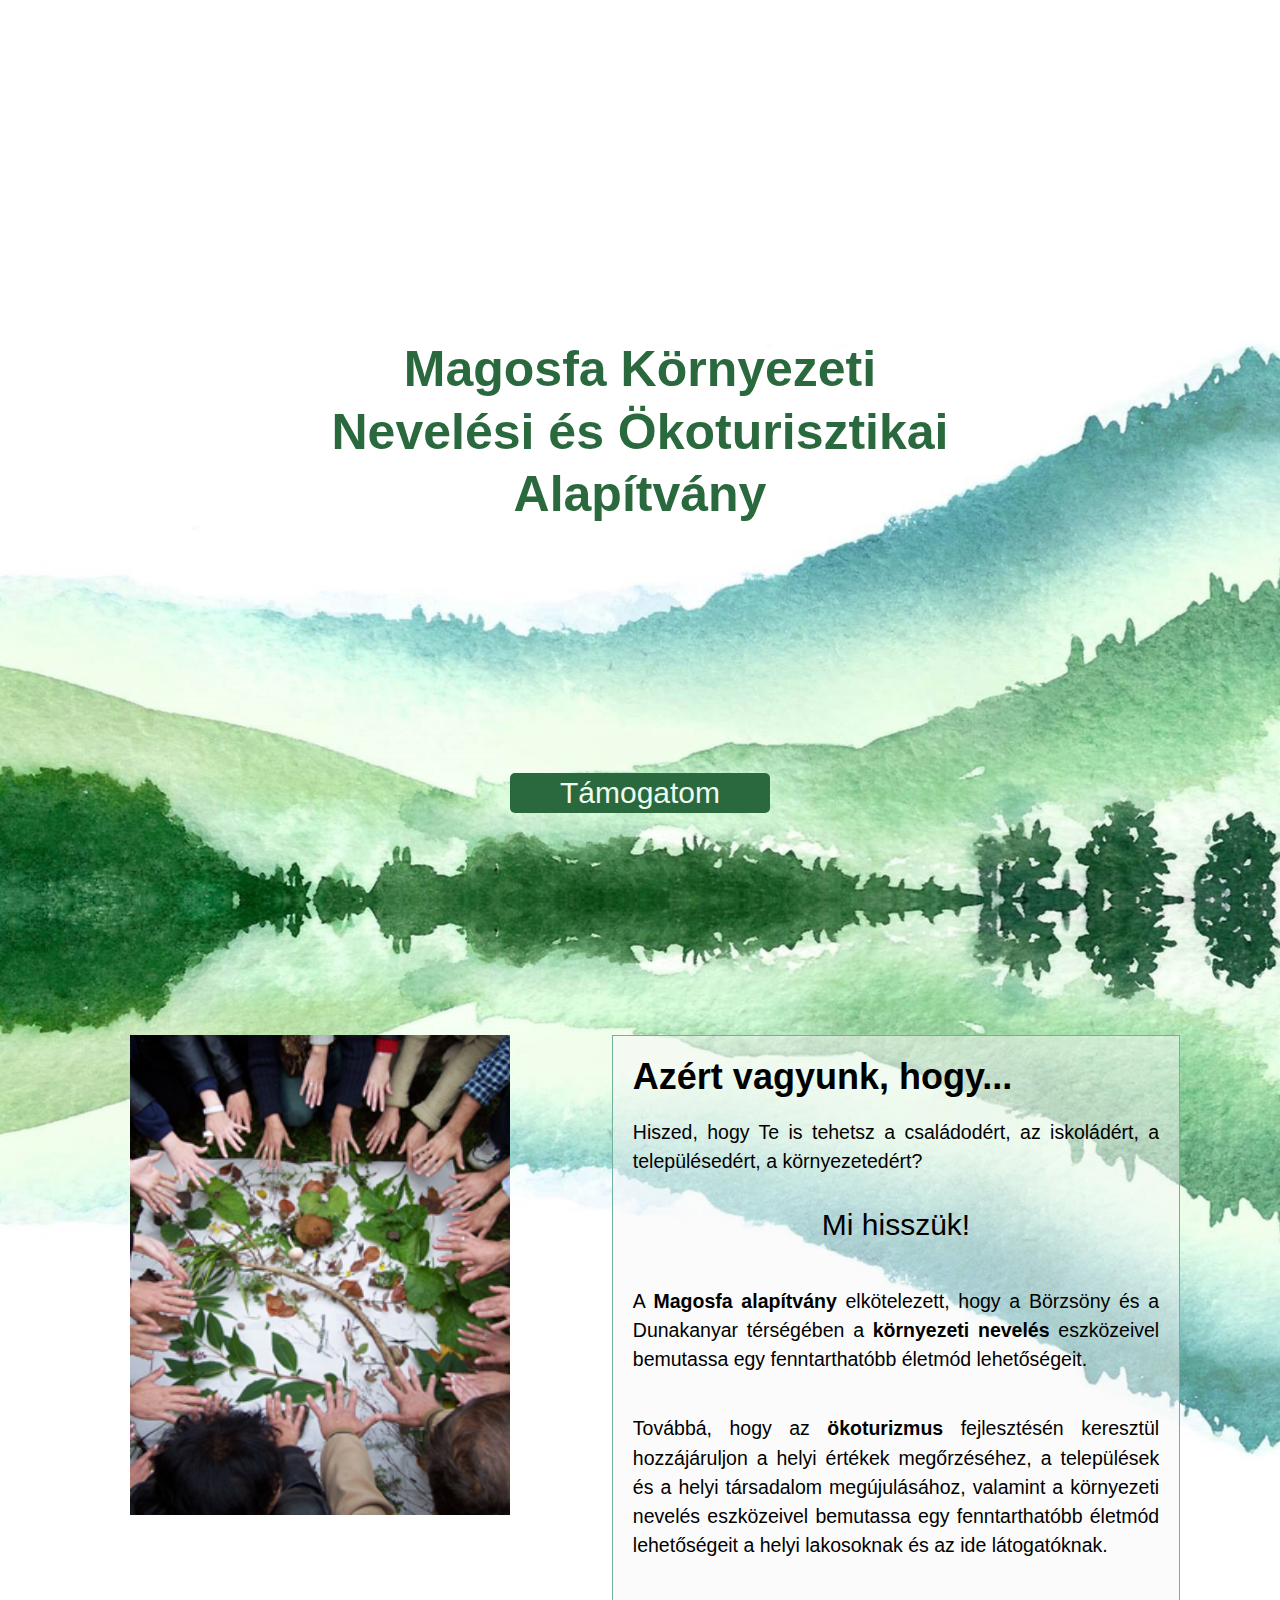
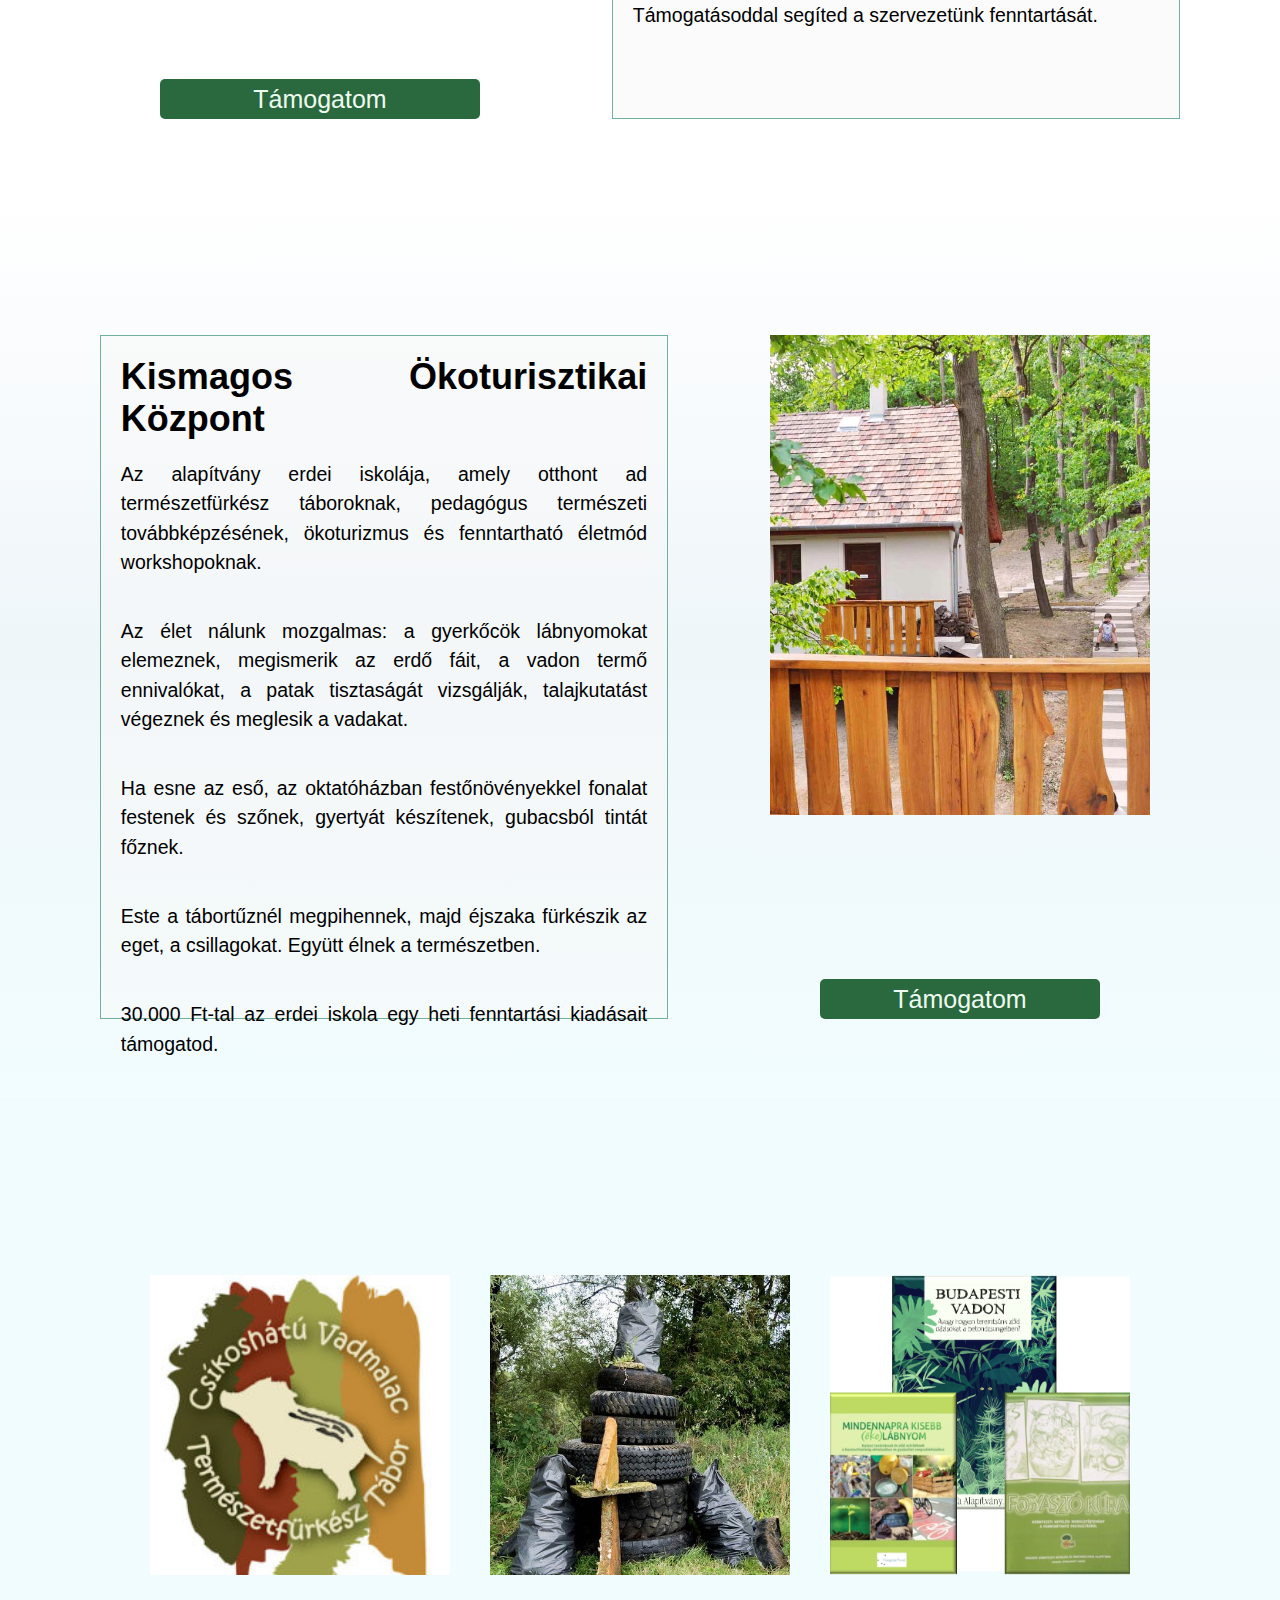
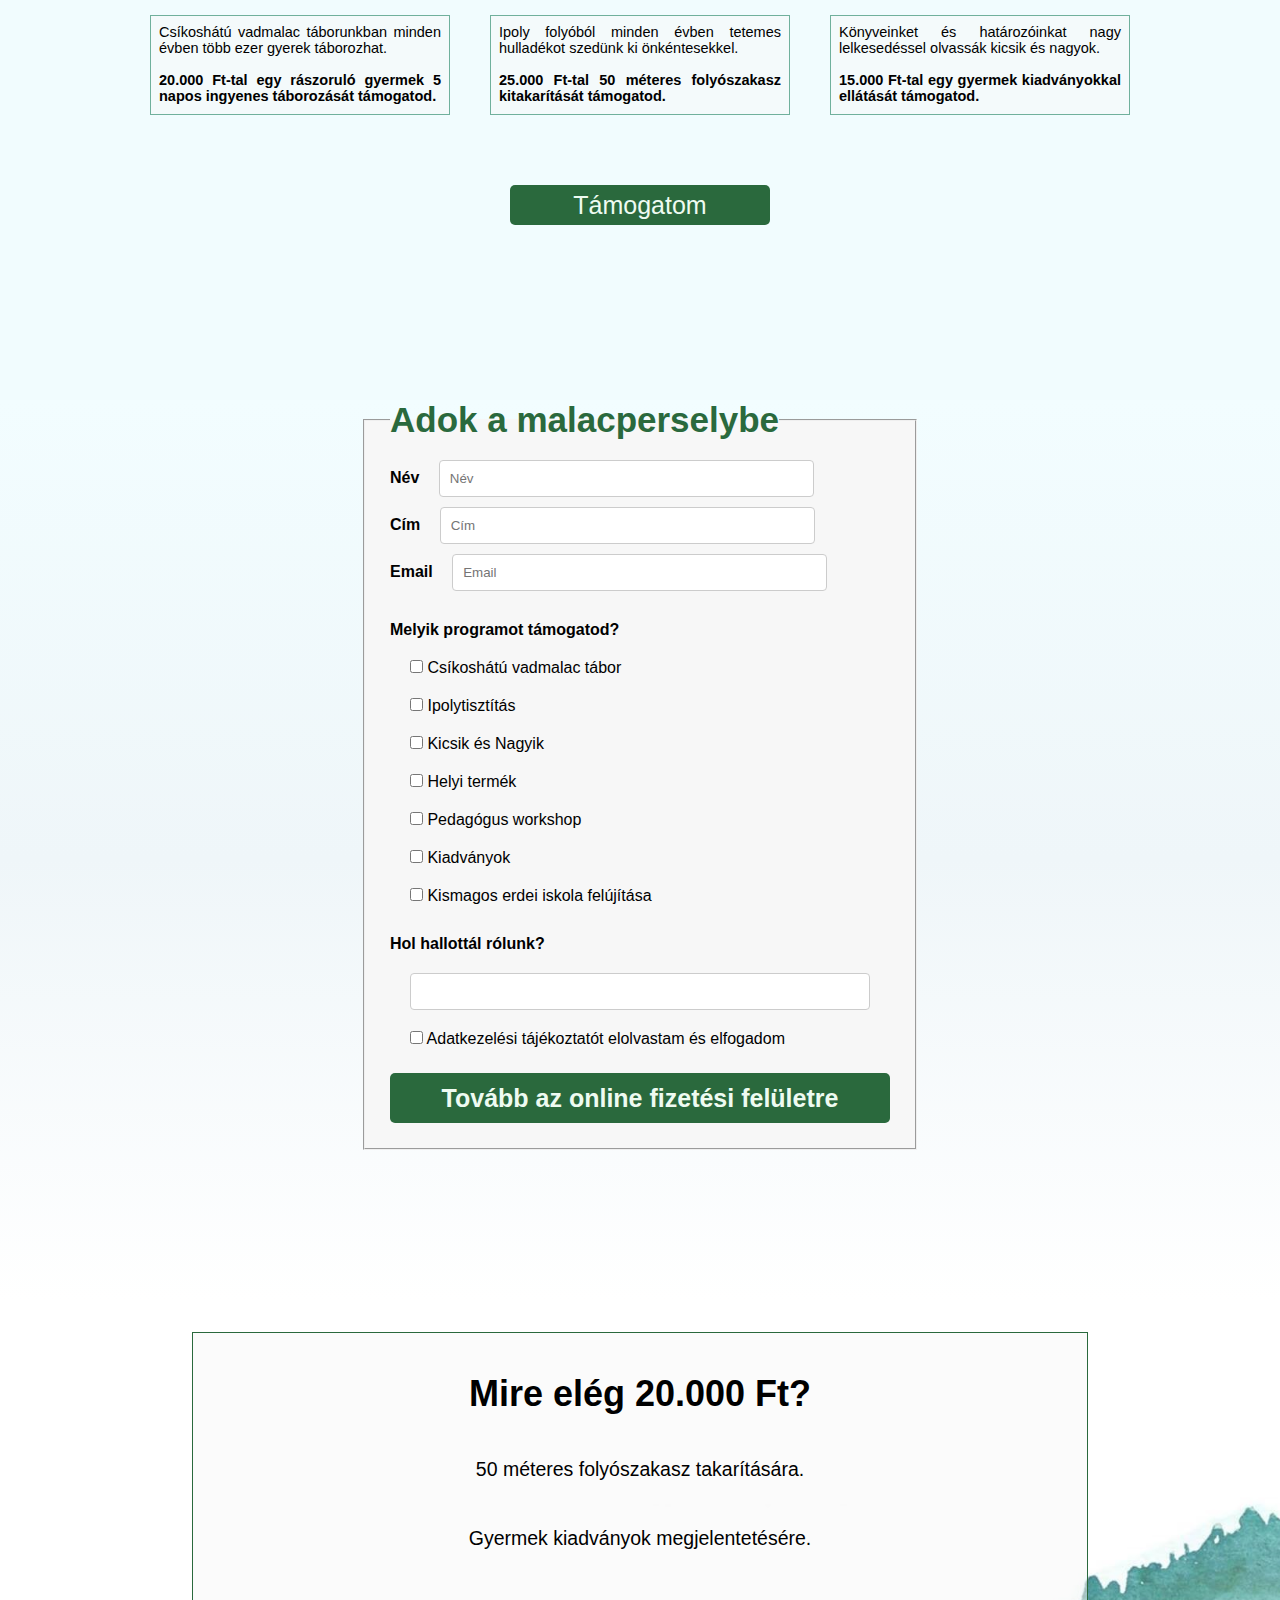
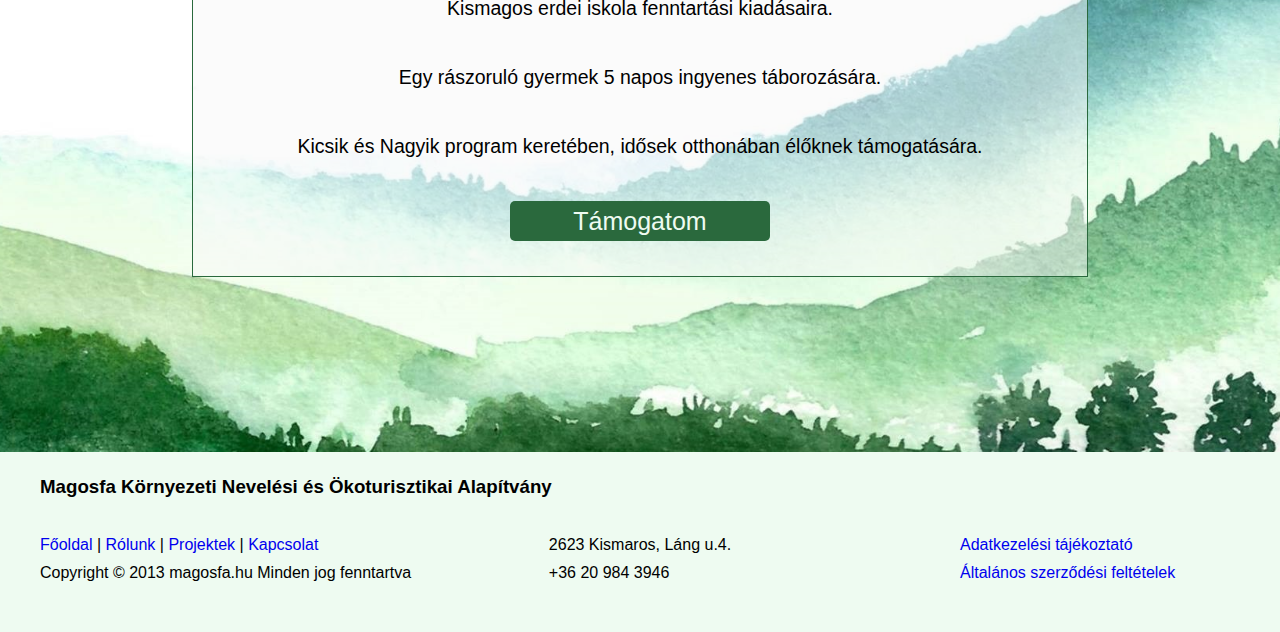
<file: html/index.html>
<!DOCTYPE html>
<html lang="en">

<head>
  <meta charset="UTF-8">
  <meta name="viewport" content="width=device-width, initial-scale=1.0">
  <link rel="icon" href="http://www.magosfa.hu/wp-content/themes/magosfa/images/logo.png">
  <link rel="stylesheet" href="../css/style.css">
  <title>Landing page</title>
</head>

<body>
  <main>
    <div class="main-first">
      <div class="hero-image">
        <div class="hero-text">
          <h1>Magosfa Környezeti Nevelési és Ökoturisztikai Alapítvány</h1>
        </div>
        <button class="button-nav">
          <a href="#form">Támogatom</a>
        </button>
      </div>
    </div>

    <div class="main-second">
      <div class="pic">
        <img src="../image/Angela/kincseink.jpg" alt="Kincseink"></a>
      </div>
      <div class="button">
        <button class="button-nav">
          <a href="#form">Támogatom</a>
        </button>
      </div>
      <div class="text">
        <div class="vision-text">
          <h1>Azért vagyunk, hogy...</h1>
          <p>Hiszed, hogy Te is tehetsz a családodért, az iskoládért, a településedért, a környezetedért?</p>
          <p class="middle-p">Mi hisszük!</p>
          <p>A <strong>Magosfa alapítvány</strong> elkötelezett, hogy a Börzsöny és a Dunakanyar térségében a
            <strong>környezeti nevelés</strong> eszközeivel bemutassa egy fenntarthatóbb életmód lehetőségeit.</p>
          <p>Továbbá, hogy az <strong>ökoturizmus</strong> fejlesztésén keresztül hozzájáruljon a helyi értékek
            megőrzéséhez, a
            települések és a helyi társadalom megújulásához, valamint a környezeti nevelés eszközeivel bemutassa egy
            fenntarthatóbb életmód lehetőségeit a helyi lakosoknak és az ide látogatóknak.</p>
          <p>Támogatásoddal segíted a szervezetünk fenntartását.</p>
        </div>
      </div>
    </div>

    <div class="main-third">
      <div class="text">
        <div class="program">
          <h1>Kismagos Ökoturisztikai Központ</h1>
          <p>Az alapítvány erdei iskolája, amely otthont ad természetfürkész táboroknak, pedagógus természeti
            továbbképzésének, ökoturizmus és fenntartható
            életmód workshopoknak.</p>
          <p>Az élet nálunk mozgalmas: a gyerkőcök lábnyomokat elemeznek, megismerik az erdő fáit, a vadon termő
            ennivalókat, a patak tisztaságát vizsgálják, talajkutatást végeznek és meglesik a vadakat.</p>
          <p>Ha esne az eső, az oktatóházban festőnövényekkel fonalat festenek és szőnek, gyertyát készítenek, gubacsból
            tintát főznek.</p>
          <p>Este a tábortűznél megpihennek, majd éjszaka fürkészik az eget, a csillagokat. Együtt élnek a
            természetben.</p>
          <p>30.000 Ft-tal az erdei iskola egy heti fenntartási kiadásait támogatod.</p>
          </P>
        </div>
      </div>
      <div class="pic">
        <img src="../image/Angela/Kismagos_.jpg" alt="Erdei iskola">
      </div>
      <div class="button">
        <button class="button-nav">
          <a href="#form">Támogatom</a>
        </button>
      </div>
    </div>

    <div class="main-fourth">
      <div class="main-holder">
        <div class="left">
          <div class="pic">
            <img src="../image/Angela/CSVTTlogo-230x300.jpg" alt="Gyerektábor">
          </div>
          <div class="text">
            <p>Csíkoshátú vadmalac táborunkban minden évben több ezer gyerek táborozhat.<br><br>
              <strong>20.000 Ft-tal egy rászoruló gyermek 5 napos ingyenes táborozását támogatod.</strong>
            </p>
          </div>
        </div>

        <div class="middle">
          <div class="pic">
            <img src="../image/Angela/Ipolytisztitas.jpg" alt="Ipolytisztítas">
          </div>
          <div class="text">
            <p>Ipoly folyóból minden évben tetemes hulladékot szedünk ki önkéntesekkel.<br><br>
              <strong>25.000 Ft-tal 50 méteres folyószakasz kitakarítását támogatod.</strong></strong></p>
          </div>
        </div>

        <div class="right">
          <div class="pic">
            <img src="../image/Angela/Kiadvanyok.png" alt="Kiadványok">
          </div>
          <div class="text">
            <p>Könyveinket és határozóinkat nagy lelkesedéssel olvassák kicsik és nagyok.<br><br>
              <strong>15.000 Ft-tal egy gyermek kiadványokkal ellátását támogatod.</strong></p>
          </div>
        </div>
      </div>
      <div class="button">
        <button class="button-nav">
          <a href="#form">Támogatom</a>
        </button>
      </div>
    </div>

    <div class="main-fifth">
      <div class="form-position" id="form">
        <form class="form-cont">
          <fieldset>
            <legend>Adok a malacperselybe</legend>
            <label for="name">Név</label>
            <input type="text" name="name" placeholder="Név" required><br>
            <label for="name">Cím</label>
            <input type="text" name="address" placeholder="Cím" required><br>
            <label for="name">Email</label>
            <input type="email" name="email" placeholder="Email" required><br>
            <p class="fill">
              <label for="text">Melyik programot támogatod?</label>
            </p>
            <p><input type="checkbox" name="program1" value="program1"> Csíkoshátú vadmalac tábor</p>
            <p><input type="checkbox" name="program2" value="program2"> Ipolytisztítás</p>
            <p><input type="checkbox" name="program3" value="program3"> Kicsik és Nagyik</p>
            <p><input type="checkbox" name="program4" value="program3"> Helyi termék</p>
            <p><input type="checkbox" name="program5" value="program5"> Pedagógus workshop</p>
            <p><input type="checkbox" name="program6" value="program6"> Kiadványok</p>
            <p><input type="checkbox" name="program7" value="program7"> Kismagos erdei iskola felújítása</p>
            <!--    <img src="../image/Angela/vadmalacpersely_grafika_crop_kicsi.jpg" alt="Malacpersely"> -->
            <p class="fill">
              <label for="text">Hol hallottál rólunk?</label>
            </p>
            <p><input class="heard" type="text" name="info"></p>
            <p class="no-gap">
              <input type="checkbox" name="program5" value="program5" required> Adatkezelési tájékoztatót elolvastam és
              elfogadom</br>
            </p>
            <button class="payment-btn" type="submit" form="form" value="submit">Tovább az online fizetési
              felületre</button>
          </fieldset>
        </form>
      </div>
    </div>

    <div class="main-sixth">
      <div class="main-container">
        <div class="box">
          <h1>Mire elég 20.000 Ft?</h1>
          <p class="last-but-important">50 méteres folyószakasz takarítására.</p>
          <p class="last-but-important">Gyermek kiadványok megjelentetésére.</p>
          <p class="last-but-important">Kismagos erdei iskola fenntartási kiadásaira.</p>
          <p class="last-but-important">Egy rászoruló gyermek 5 napos ingyenes táborozására.</p>
          <p class="very-last">Kicsik és Nagyik program keretében, idősek otthonában élőknek támogatására.</p>
          <div class="one-more">
            <button class="button-nav">
              <a class="button" href="#form">Támogatom</a>
            </button>
          </div>
        </div>

        <footer class="footer">
          <h3 class="footer-name">Magosfa Környezeti Nevelési és Ökoturisztikai Alapítvány</h3>
          <div class="footer-left">

            <p class="footer-links">
              <a href="#">Főoldal</a>
              |
              <a href="#">Rólunk</a>
              |
              <a href="#">Projektek</a>
              |
              <a href="#">Kapcsolat</a>
            </p>
            <p class="footer-copyright">Copyright © 2013 magosfa.hu Minden jog fenntartva</p>
          </div>

          <div class="footer-center">
            <div>
              <p>2623 Kismaros, Láng u.4.</p>
              <p>+36 20 984 3946</p>
            </div>

          </div>
          <div class="footer-right">
            <p><a href="#">Adatkezelési tájékoztató</a></p>
            <p><a href="#">Általános szerződési feltételek</a></p>
            <div class="footer-icons">
            </div>
          </div>
        </footer>
      </div>
    </div>
  </main>
</body>

</html>
</file>
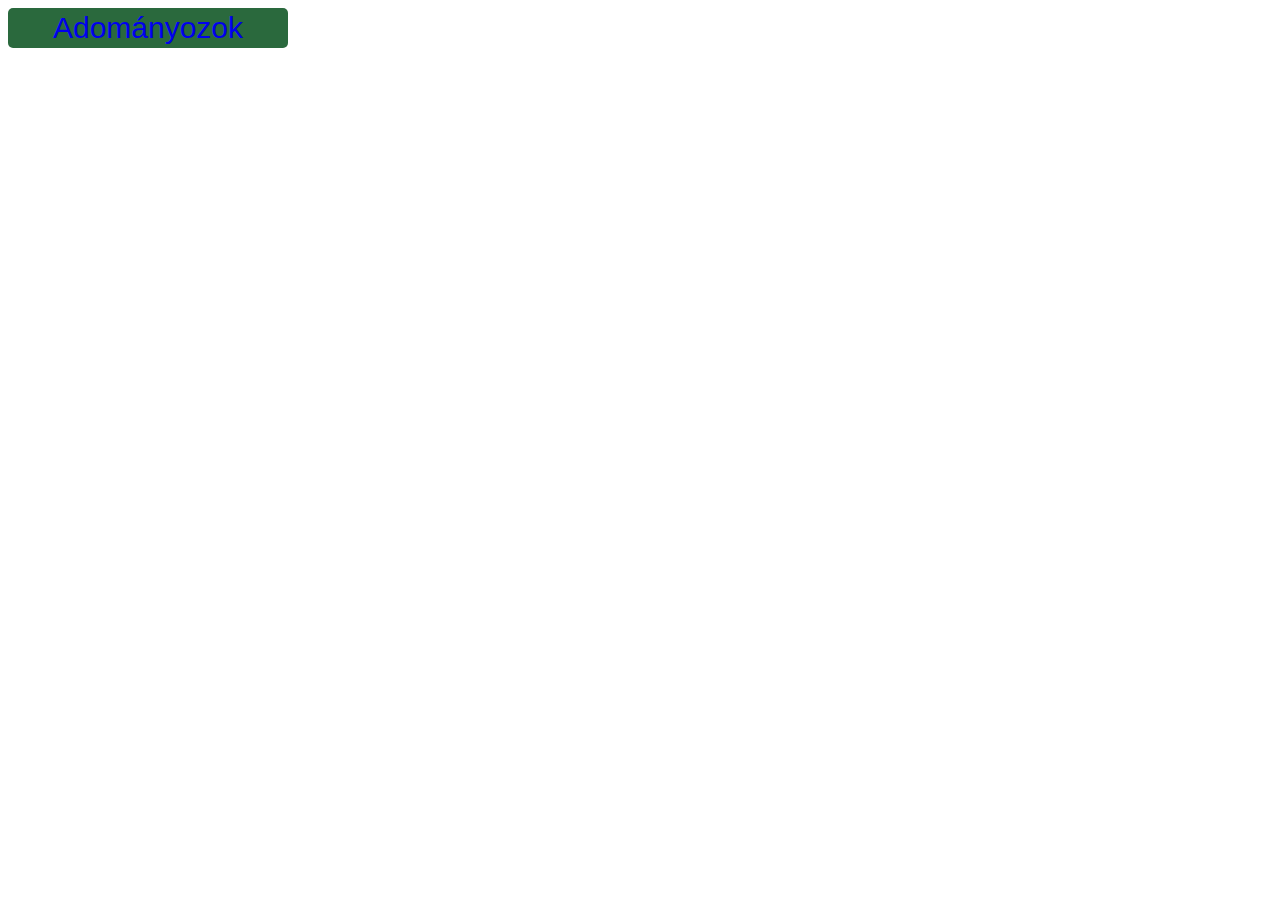
<file: html/button.html>
<!DOCTYPE html>
<html lang="en">
<head>
          <meta charset="UTF-8">
          <meta name="viewport" content="width=t, initial-scale=1.0">
          <link href="/css/btn.css" rel="stylesheet">
          <title>Button</title>


          <!-- Ez egy button: class="button-nav"
                    Célja: a landing page-en a form-hoz vigyen (#valami). Alap css van a btn.css-ben, ami majd testreszabható.
          -->
  

</head>
<body>
        
        <button class="button-nav">
          <a class="button" href="#">Adományozok</a>
          </button>
</body>
</html>
</file>
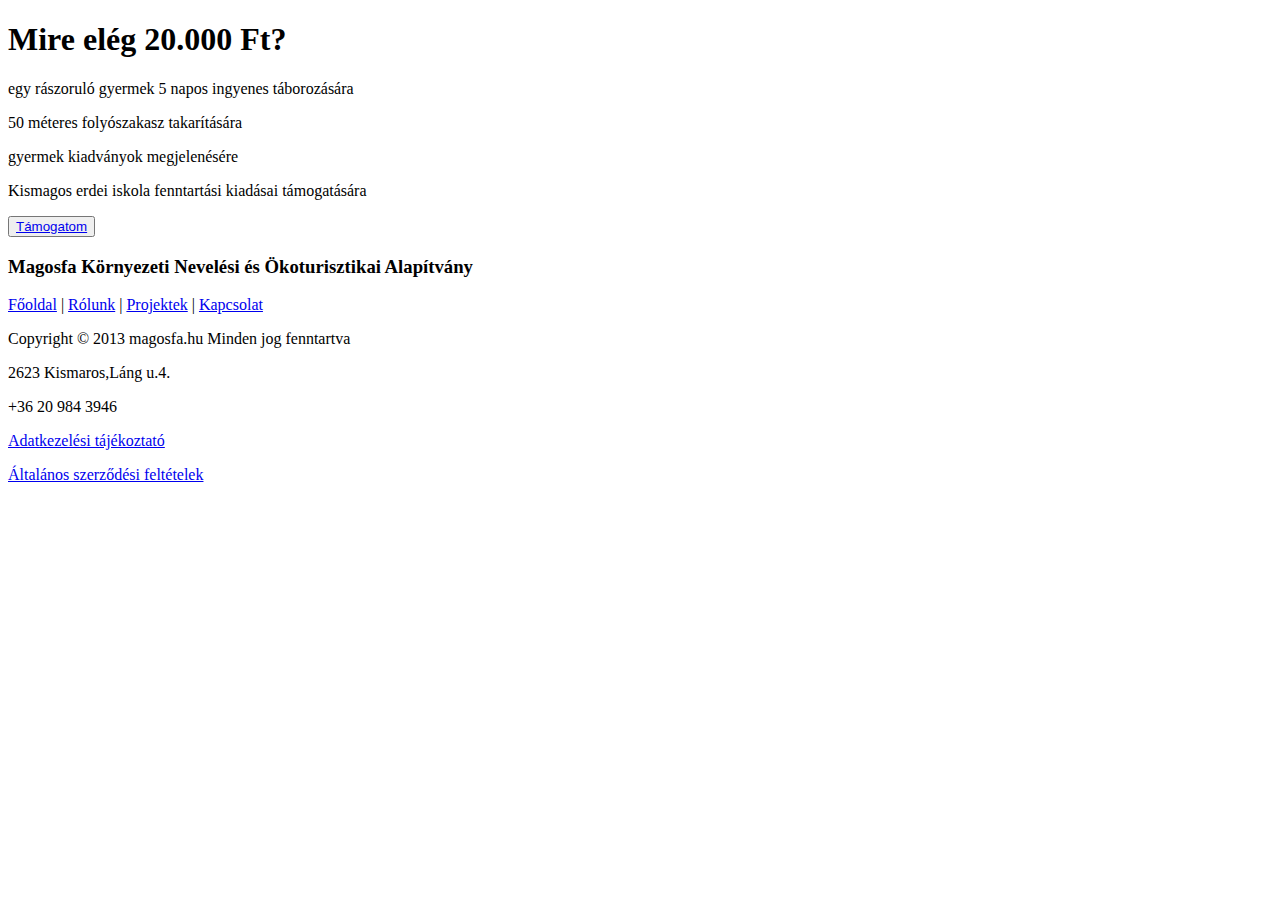
<file: html/footer.html>
<!DOCTYPE html>
<html>

<head>
	<meta name="viewport" content="width=device-width, initial-scale=1">
	<link rel="stylesheet" href="../css/footer.css">
</head>

<body>
	<div class="main-container">
		<div class="box">
			<h1>Mire elég 20.000 Ft?</h1>
			<p>egy rászoruló gyermek 5 napos ingyenes táborozására</p>
			<p>50 méteres folyószakasz takarítására</p>
			<p>gyermek kiadványok megjelenésére</p>
			<p>Kismagos erdei iskola fenntartási kiadásai támogatására</p>
			<div class="one-more">
				<button class="button-nav">
					<a class="button" href="#">Támogatom</a>
				</button>
			</div>
		</div>

		<footer class="footer">
			<h3 class="footer-name">Magosfa Környezeti Nevelési és Ökoturisztikai Alapítvány</h3>
			<div class="footer-left">

				<p class="footer-links">
					<a href="#">Főoldal</a>
					|
					<a href="#">Rólunk</a>
					|
					<a href="#">Projektek</a>
					|
					<a href="#">Kapcsolat</a>
				</p>
				<p class="footer-copyright">Copyright © 2013 magosfa.hu Minden jog fenntartva</p>
			</div>

			<div class="footer-center">
				<div>
					<p>2623 Kismaros,Láng u.4.</p>
					<p>+36 20 984 3946</p>
				</div>

			</div>
			<div class="footer-right">
				<p><a href="#">Adatkezelési tájékoztató</a></p>
				<p><a href="#">Általános szerződési feltételek</a></p>
				<div class="footer-icons">
					<a href="#"><i class="facebook"></i></a>
					<a href="#"><i class="instagram"></i></a>
					<a href="#"><i class="linkedin"></i></a>
					<a href="#"><i class="youtube"></i></a>
				</div>
			</div>
		</footer>
	</div>
</body>
</file>
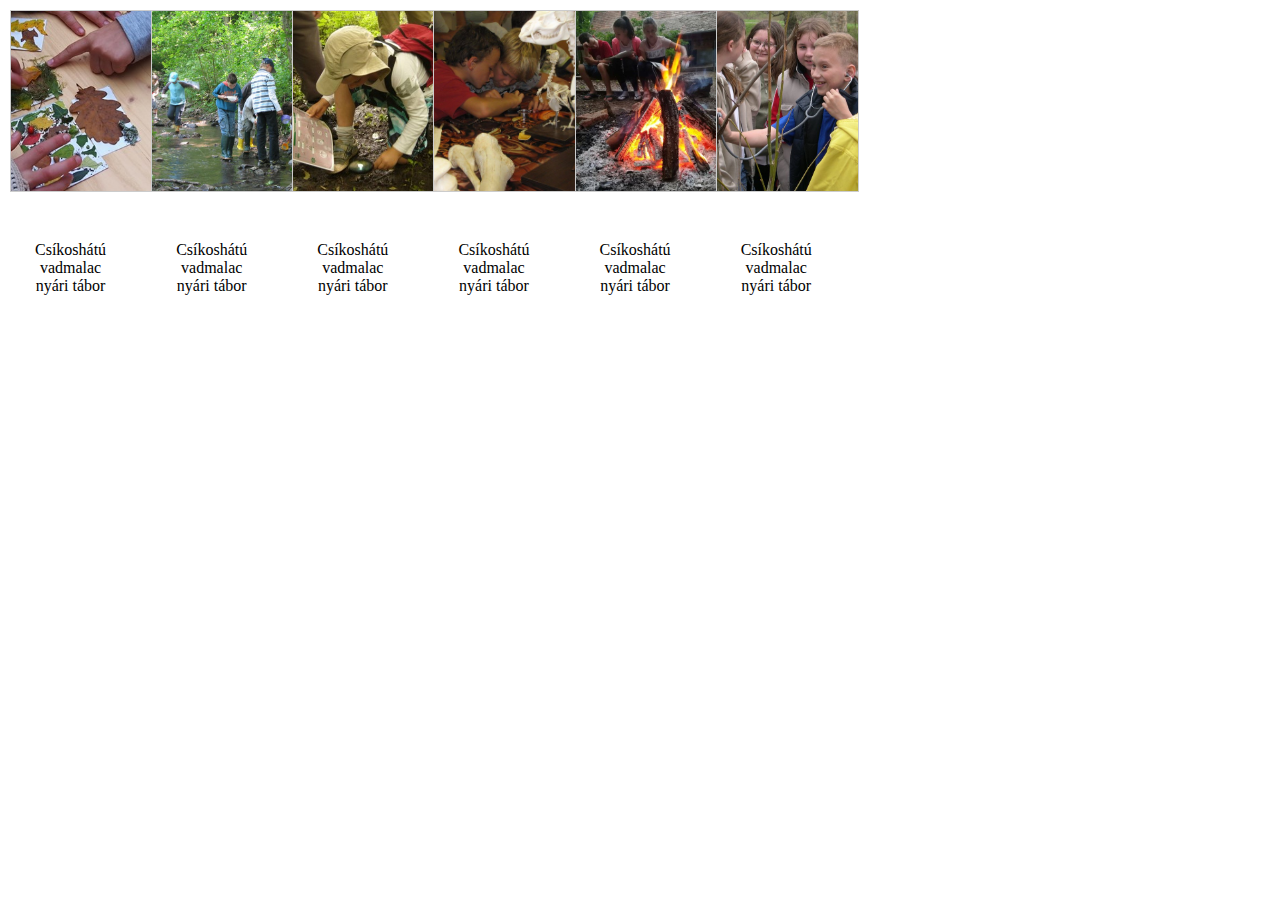
<file: html/gallery.html>
<!DOCTYPE html>
<html lang="en">
<head>
  <meta charset="UTF-8">
  <meta name="viewport" content="width=device-width, initial-scale=1.0">
  <link rel="stylesheet" href="../css/gallery.css"></a>
  <title>Gallery</title>
  </head>

  <div class="gallery-container">
    <div class="image">
      <a target="_blank" href="../image/Gallery/gyerekatabor_2.jpg">
      <img src="../image/Gallery/gyerekatabor_2.jpg" alt="Gyerektábor"></a>
      <div class="desc">Csíkoshátú vadmalac nyári tábor</div>
    </div>
    
    <div class="image">
      <a target="_blank" href="../image/Gallery/gyerekatabor_3.jpg">
      <img src="../image/Gallery/gyerekatabor_3.jpg" alt="Gyerektábor"></a>
      <div class="desc">Csíkoshátú vadmalac nyári tábor</div>
    </div>
    
    <div class="image">
      <a target="_blank" href="../image/Gallery/gyerekatabor_4.jpg">
      <img src="../image/Gallery/gyerekatabor_4.jpg" alt="Gyerektábor"></a>
      <div class="desc">Csíkoshátú vadmalac nyári tábor</div>
    </div> 
    
    <div class="image">
      <a target="_blank" href="../image/Gallery/gyerekatabor_5.jpg">
      <img src="../image/Gallery/gyerekatabor_5.jpg" alt="Gyerektábor"></a>
      <div class="desc">Csíkoshátú vadmalac nyári tábor</div>
    </div>

    <div class="image">
      <a target="_blank" href="../image/Gallery/gyerekatabor_6.jpg">
      <img src="../image/Gallery/gyerekatabor_6.jpg" alt="Gyerektábor"></a>
      <div class="desc">Csíkoshátú vadmalac nyári tábor</div>
    </div>
      
    <div class="image">
      <a target="_blank" href="../image/Gallery/gyerekatabor_fadoktor.jpg">
      <img src="../image/Gallery/gyerekatabor_fadoktor.jpg" alt="Gyerektábor fadoktor"></a>
      <div class="desc">Csíkoshátú vadmalac nyári tábor</div>
    </div>  
  </div>
</html>
</file>
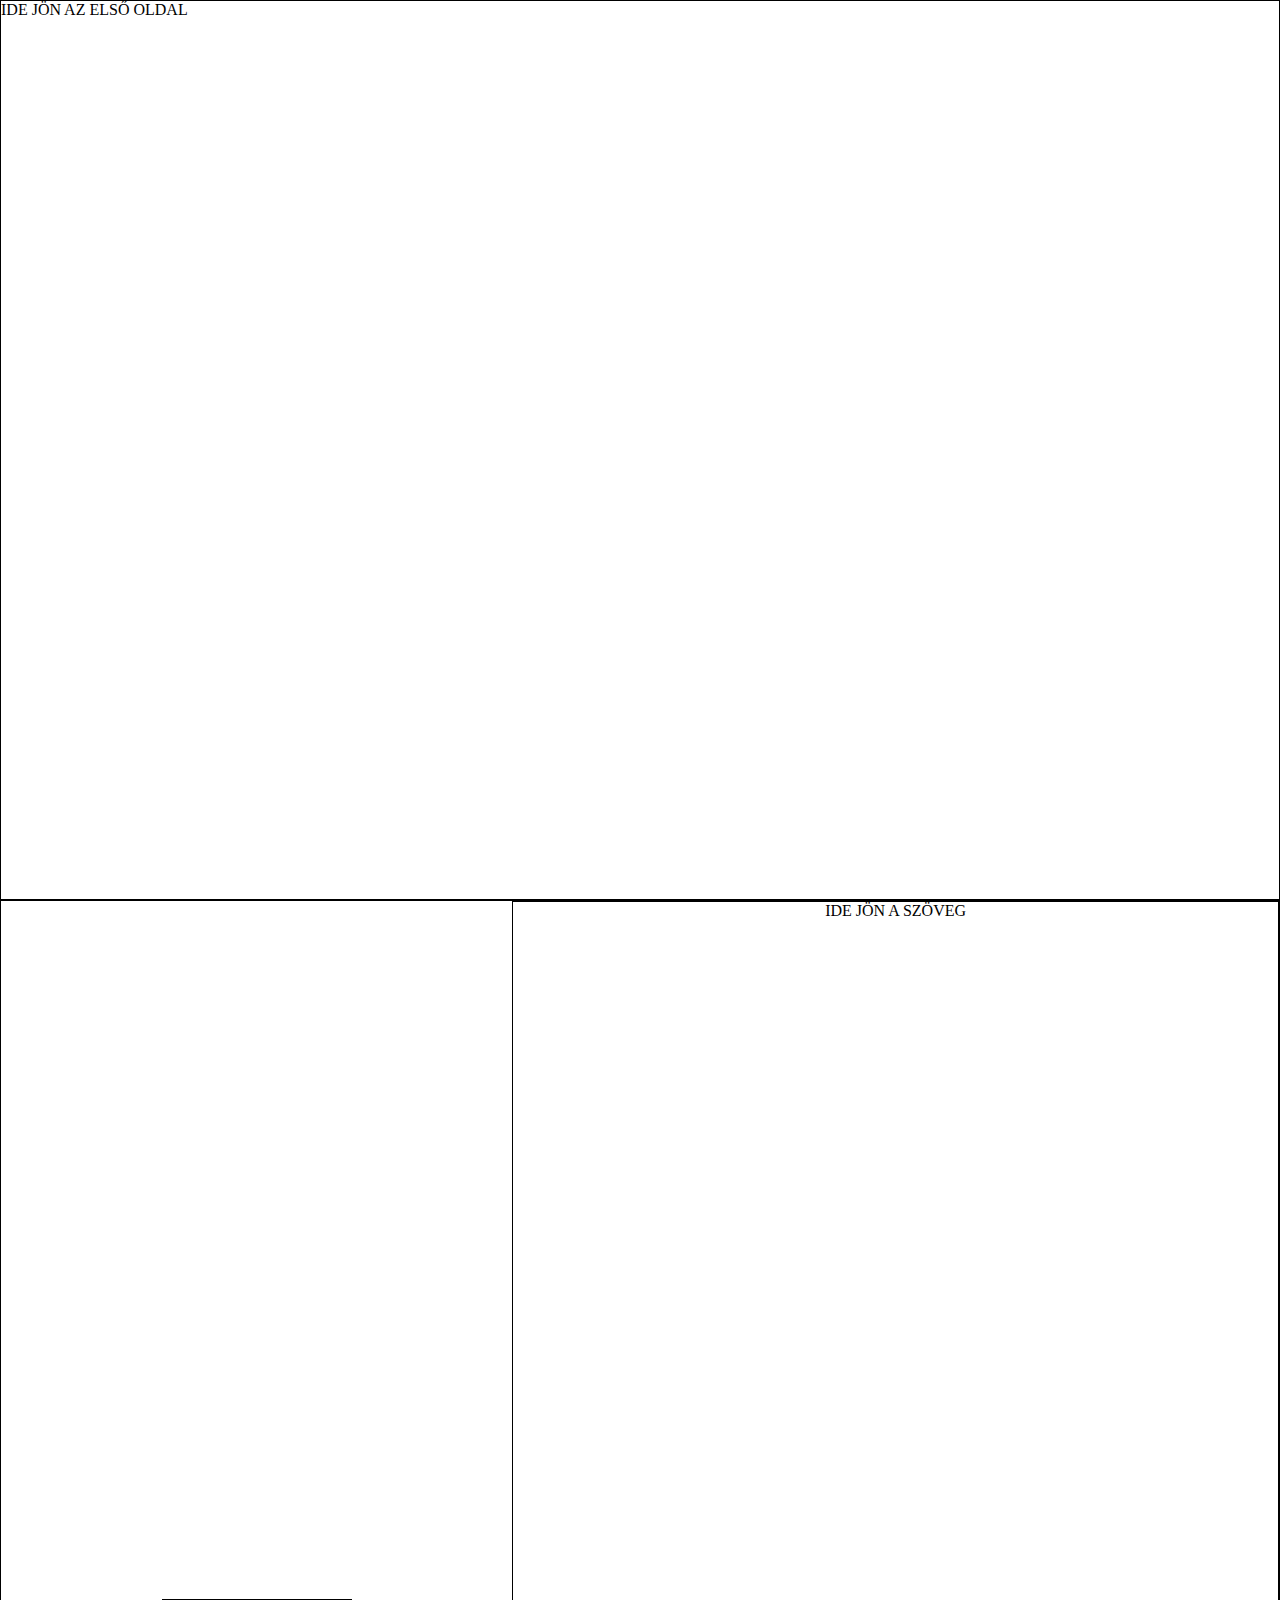
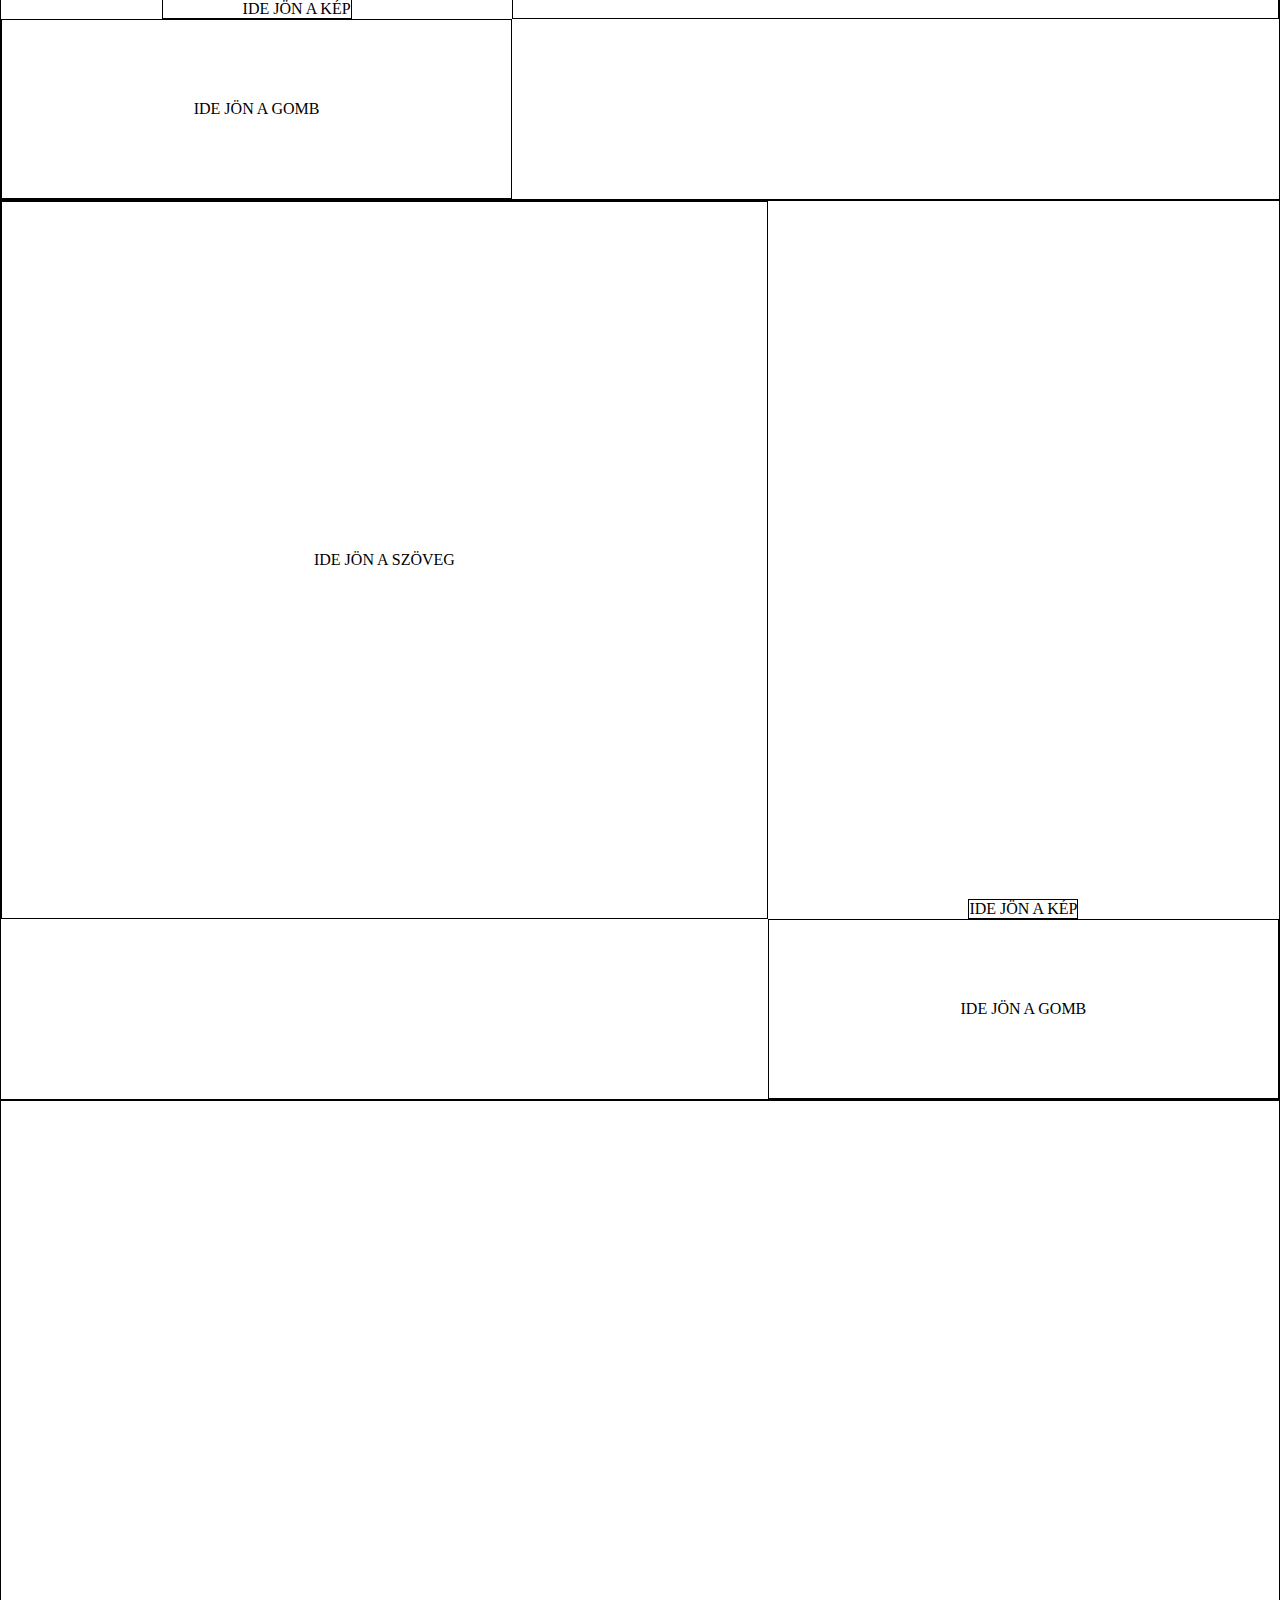
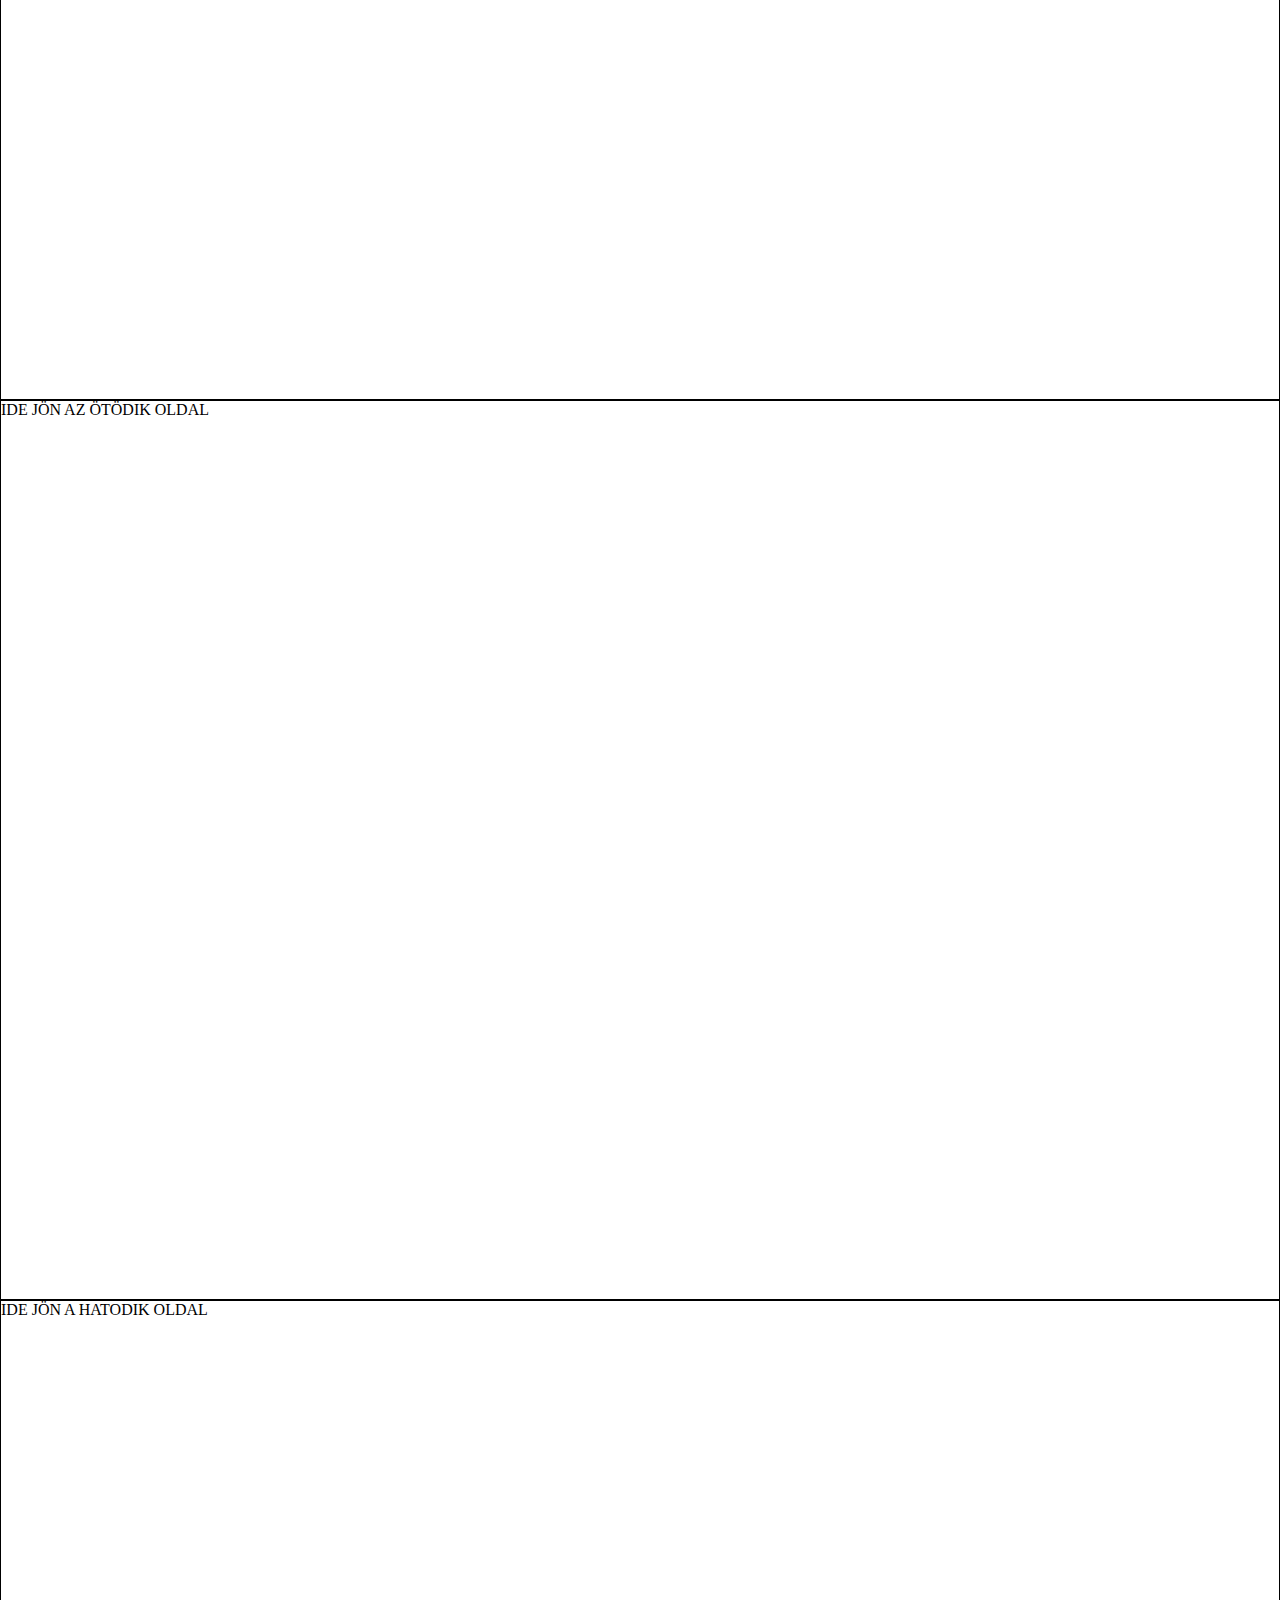
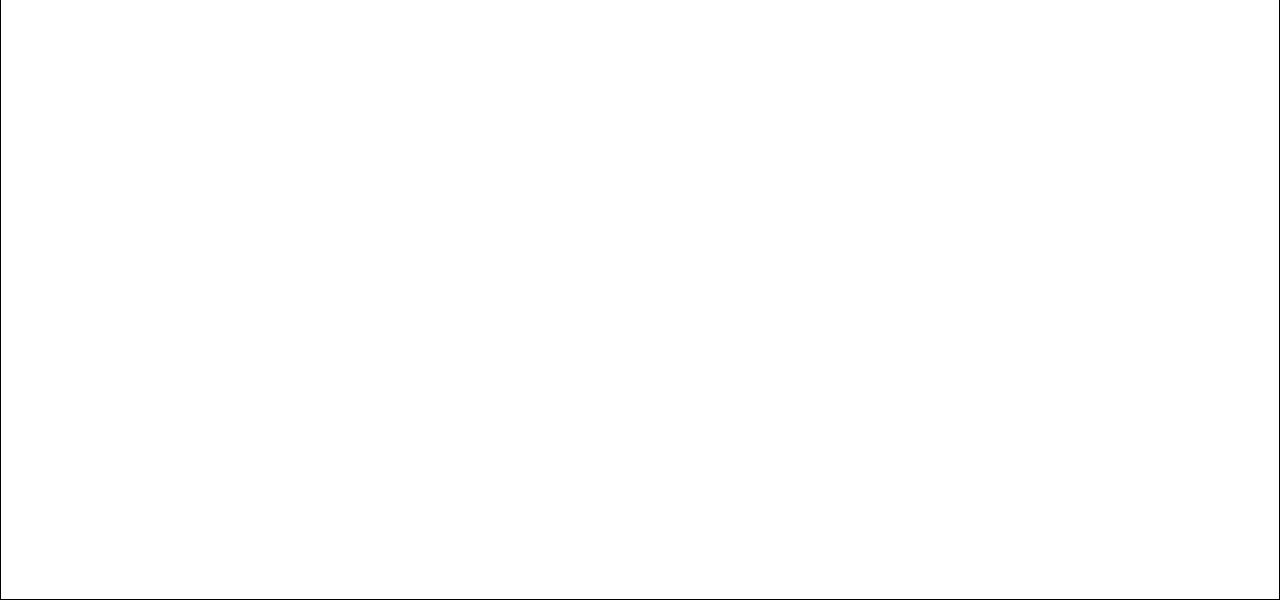
<file: html/grid.html>
<!DOCTYPE html>
<html lang="en">

<head>
  <meta charset="UTF-8">
  <meta name="viewport" content="width=device-width, initial-scale=1.0">
  <link rel="icon" href="http://www.magosfa.hu/wp-content/themes/magosfa/images/logo.png">
  <link rel="stylesheet" href="../css/main.css">
  <title>Landing page</title>

</head>

<body>
  <main>
    <div class="main-first">
      IDE JÖN AZ ELSŐ OLDAL
      <!--    KÉP   -->
    </div>

    <div class="main-second">
      <div class="pic">
        IDE JÖN A KÉP
        <!--    IDE JÖN A KÉP    -->
      </div>
      <div class="button">
        IDE JÖN A GOMB
        <!--    IDE JÖN A GOMB    -->
      </div>
      <div class="text">
        IDE JÖN A SZÖVEG
        <!--    IDE JÖN A SZÖVEG    -->
      </div>
    </div>

    <div class="main-third">
      <div class="text">
        IDE JÖN A SZÖVEG
        <!--    IDE JÖN A SZÖVEG    -->
      </div>
      <div class="pic">
        IDE JÖN A KÉP
        <!--    IDE JÖN A KÉP    -->
      </div>
      <div class="button">
        IDE JÖN A GOMB
        <!--    IDE JÖN A GOMB    -->
      </div>
    </div>

    <div class="main-fourth">
      <div class="left">
        <div class="pic">
          <!--    IDE JÖN A KÉP    -->
        </div>
        <div class="text">
          <!--    IDE JÖN A GOMB    -->
        </div>
      </div>

      <div class="middle">
        <div class="pic">
          <!--    IDE JÖN A KÉP    -->
        </div>
        <div class="text">
          <!--    IDE JÖN A GOMB    -->
        </div>
      </div>

      <div class="right">
        <div class="pic">
          <!--    IDE JÖN A KÉP    -->
        </div>
        <div class="text">
          <!--    IDE JÖN A GOMB    -->
        </div>
      </div>
      
      <div class="button">
        <!--    IDE JÖN A GOMB    -->
      </div>
    </div>

    <div class="main-fifth">
      IDE JÖN AZ ÖTÖDIK OLDAL
      <!--    FORM    -->
    </div>

    <div class="main-sixth">
      IDE JÖN A HATODIK OLDAL
      <!--    MÉGIS FIZESS LEÍRÁS + FOOTER    -->
    </div>
  </main>

</body>

</html>
</file>
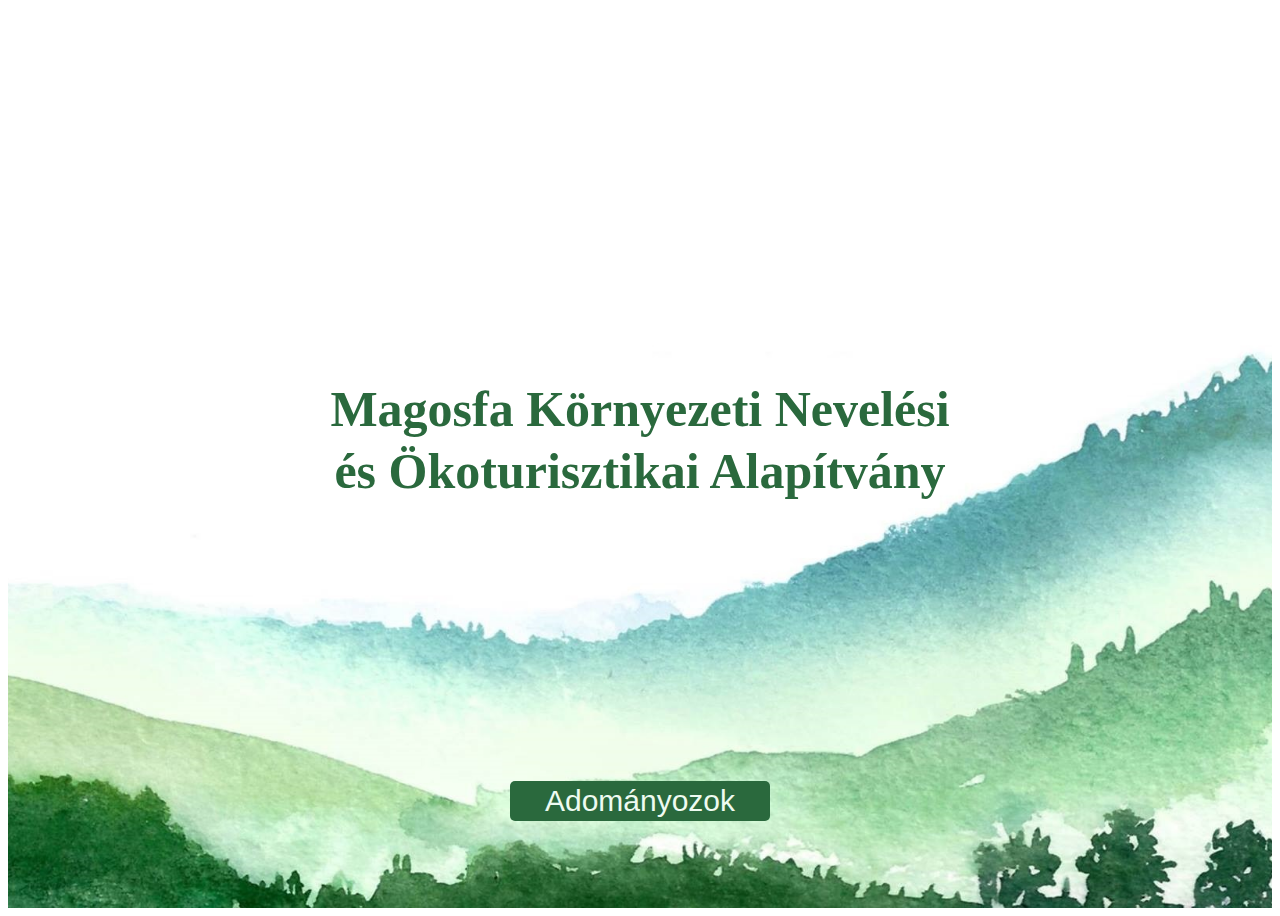
<file: html/headline.html>
<!DOCTYPE html>
<html>

<head>
  <meta name="viewport" content="width=device-width, initial-scale=1">
  <link rel="stylesheet" href="../css/headline.css">
</head>

<body>

  <div class="hero-image">
    <div class="hero-text">
      <h1>Magosfa Környezeti Nevelési és Ökoturisztikai Alapítvány</h1>
    </div>

    <button class="button-nav">
      <a class="button" href="#">Adományozok</a>
    </button>
  </div>
</body>

</html>
</file>
<file: css/style.css>
@import url("../css/headline.css");
@import url("../css/form.css");
@import url("../css/footer.css");

* {
  margin: 0;
  padding: 0;
}

main {
  width: 100%;
  height: 600vh;
  font-family: Arial, Helvetica, sans-serif;
  display: grid;
  grid-template-columns: 1fr;
  grid-template-rows: repeat(6, 1fr);
  position: absolute;
}


/*első képernyő*/
.main-first {
  grid-row: 1 / span 1;
  grid-column: 1 / span 10;
}


/*második képernyő*/
.main-second {
  background-image: url("../image/hegy-festmeny-lefele.jpg"); 
  background-size: cover;
  background-position: center;
  background-repeat: no-repeat;
  display: grid;
  grid-row: 2 / span 1;
  grid-column: 1 / span 10;
  grid-template-columns: repeat(10, 1fr);
  grid-template-rows: 15% 65% 11% 9%;
}

.main-second .pic {
  margin: 0 25px 0;
  grid-row: 2 / span 1;
  grid-column: 2 / span 3;
  display: flex;
  justify-content: center;
}

.main-second .pic img {
  width: 380px;
  height: 480px;
  object-fit: cover;
  object-position: 58.5%;
}

.main-second .button {
  grid-row: 3 / span 1;
  grid-column: 2 / span 3;
  display: flex;
  align-items: flex-end;
  justify-content: center;
}

.main-second .button-nav {
  width: 320px;
  height: 40px;
  color: rgb(245, 245, 245);
  background-color:#2a693d;
  padding: 10px;
  font-size: 25px;
  text-align: center;
  border: none;
  border-radius: 5px;
  cursor: pointer;
  display: flex;
  align-items: center;
  justify-content: center;
  text-decoration: none;
}

.main-second .button-nav a {
  color: rgb(238, 251, 241);
  text-decoration: none;
}

.main-second .button-nav:hover {
  color: rgb(238, 251, 241);
  background-color: #45a049;
  text-decoration: none;
}

.main-second .button-nav a:visited {
  color: rgb(238, 251, 241);
  text-decoration: none ;
}

.main-second .text {
  grid-row: 2 / span 2;
  grid-column: 5 / span 6;
  display: flex;
  justify-content: center;
}

.main-second .text .vision-text {
  width: 74%;
  height: 100%;
	background-color: rgba(247, 247, 247, 0.5);
  text-align: justify;
  border: 1px solid #70b09c;
  box-sizing: border-box;
}

.main-second .text .vision-text h1 {
  padding: 20px;
  font-size: 36px;
}

.main-second .text .vision-text p {
  padding: 0 20px;
  line-height: 1.5em;
  font-size: 19.5px;
  margin-bottom: 40px;
}

.main-second .text .vision-text .middle-p {
  font-size: 30px;
  display: flex;
  justify-content: center;
  margin-top: -15px;
}


/*harmadik képernyő*/
.main-third {
  background: rgb(255,255,255);
  background: -moz-linear-gradient(top,  rgba(255,255,255,1) 0%, rgba(239,246,249,1) 49%, rgba(242,253,255,1) 100%);
  background: -webkit-linear-gradient(top,  rgba(255,255,255,1) 0%,rgba(239,246,249,1) 49%,rgba(242,253,255,1) 100%);
  background: linear-gradient(to bottom,  rgba(255,255,255,1) 0%,rgba(239,246,249,1) 49%,rgba(242,253,255,1) 100%);
  filter: progid:DXImageTransform.Microsoft.gradient( startColorstr='#ffffff', endColorstr='#f2fdff',GradientType=0 );
  

  display: grid;
  grid-row: 3 / span 1;
  grid-column: 1 / span 10;
  grid-template-columns: repeat(10, 1fr);
  grid-template-rows: 15% 65% 11% 9%;
}

.main-third .text {
  grid-row: 2 / span 2;
  grid-column: 1 / span 6;
  display: flex;
  justify-content: center;
}

.main-third .text .program {
  width: 74%;
  height: 100%;
	background-color: rgba(247, 247, 247, 0.5);
  text-align: justify;
  border: 1px solid #70b09c;
  box-sizing: border-box;
}

.main-third .text .program h1 {
  padding: 20px;
  font-size: 36px;
}

.main-third .text .program p {
  padding: 0 20px;
  line-height: 1.5em;
  font-size: 19.5px;
  margin-bottom: 40px;
}

.main-third .pic {
  margin: 0 25px 0;
  grid-row: 2 / span 1;
  grid-column: 7 / span 3;
  display: flex;
  justify-content: center;
}

.main-third .pic img {
  width: 380px;
  height: 480px;
  object-fit: cover;
  object-position: 36%;
}

.main-third .button {
  grid-row: 3 / span 1;
  grid-column: 7 / span 3;
  display: flex;
  align-items: flex-end;
  justify-content: center;
}

.main-third .button-nav {
  width: 280px;
  height: 40px;
  color: rgb(245, 245, 245);
  background-color:#2a693d;
  padding: 10px;
  font-size: 25px;
  text-align: center;
  border: none;
  border-radius: 5px;
  cursor: pointer;
  display: flex;
  align-items: center;
  justify-content: center;
  text-decoration: none;
}

.main-third .button-nav a {
  color: rgb(238, 251, 241);
  text-decoration: none;
}

.main-third .button-nav:hover {
  color: rgb(238, 251, 241);
  background-color: #45a049;
  text-decoration: none;
}

.main-third .button-nav a:visited {
  color: rgb(238, 251, 241);
  text-decoration: none ;
}

/*negyedik képernyő*/
.main-fourth {
  background-color: #f1fcfeff;
  display: grid;
  grid-row: 4 / span 1;
  grid-column: 1 / span 10;
  grid-template-columns: 0.4fr 1fr 1fr 1fr 0.4fr;
  grid-template-rows: 8fr 2fr;
  display: flex;
  flex-direction: column;
  align-items: center;
  justify-content: center;
}

.main-fourth .main-holder {
  display: flex;
}

.main-fourth .left {
  margin-right: 40px;
}

.main-fourth .left .pic {
  display: flex;
  justify-content: center;
}

.main-fourth .left .pic img {
  width: 300px;
  height: 300px;
  object-fit: cover;
  object-position: 0 0%;
}

.main-fourth .left .text {
  background-color: rgba(247, 247, 247, 0.5);
  margin-top: 40px;
  font-size: 14.5px;
}

.main-fourth .middle .pic {
  display: flex;
  justify-content: center;
}

.main-fourth .middle .pic img {
  width: 300px;
  height: 300px;
  object-fit: cover;
}

.main-fourth .middle .text {
  background-color: rgba(247, 247, 247, 0.5);
  margin-top: 40px;
  font-size: 14.5px;
}

.main-fourth .right {
  margin-left: 40px;
}

.main-fourth .right .pic {
  display: flex;
  justify-content: center;
}

.main-fourth .right .pic img {
  width: 300px;
  height: 300px;
  object-fit: cover;
}

.main-fourth .right .text {
  background-color: rgba(247, 247, 247, 0.5);
  margin-top: 40px;
  font-size: 14.5px;
}

.main-fourth .text {
  width: 300px;
  height: 100px;
  padding: 8px;
  font-size: 20px;
  text-align: justify;
  display: flex;
  justify-content: center;
  border: 1px solid #70b09c;
  box-sizing: border-box;
}

.main-fourth .button-nav {
  width: 260px;
  height: 40px;
  color: rgb(245, 245, 245);
  background-color:#2a693d;
  margin-top: 70px;
  padding: 10px;
  font-size: 25px;
  text-align: center;
  border: none;
  border-radius: 5px;
  cursor: pointer;
  display: flex;
  align-items: center;
  justify-content: center;
  text-decoration: none;
}

.main-fourth .button-nav a {
  color: rgb(238, 251, 241);
  text-decoration: none;
}

.main-fourth .button-nav:hover {
  color: rgb(238, 251, 241);
  background-color: #45a049;
  text-decoration: none;
}

.main-fourth .button-nav a:visited {
  color: rgb(238, 251, 241);
  text-decoration: none ;
}


/*ötödik képernyő*/
.main-fifth {
  background: rgb(242,253,255);
  background: -moz-linear-gradient(top,  rgba(242,253,255,1) 0%, rgba(239,246,249,1) 51%, rgba(255,255,255,1) 100%);
  background: -webkit-linear-gradient(top,  rgba(242,253,255,1) 0%,rgba(239,246,249,1) 51%,rgba(255,255,255,1) 100%);
  background: linear-gradient(to bottom,  rgba(242,253,255,1) 0%,rgba(239,246,249,1) 51%,rgba(255,255,255,1) 100%);
  filter: progid:DXImageTransform.Microsoft.gradient( startColorstr='#f2fdff', endColorstr='#ffffff',GradientType=0 );

  
  grid-row: 5 / span 1;
  grid-column: 1 / span 10;
}

.main-fifth .form-position {
  display: flex;
  justify-content: center;
}


/*hatodik képernyő*/
.main-sixth {
  background-image: url("../image/Angela/hegy-festmeny.jpg"); 
  background-size: cover;
  background-position: bottom 140px center;
  background-repeat: no-repeat;
  height: 100%;
  grid-row: 6 / span 1;
  grid-column: 1 / span 10;
  position: relative;
}
</file>
<file: css/btn.css>
.button-nav {
  width: 280px;
  height: 40px;
  color: rgb(238, 251, 241);
  background-color: #2a693d;
  font-size: 30px;
  padding: 10px;
  text-align: center;
  border: none;
  border-radius: 5px;
  cursor: pointer;
  display: flex;
  align-items: center;
  justify-content: center;
}

.button-nav:hover {
  background-color: #70b09c;
}

.button-nav a:hover {
  font-size:33px;
  color:#2a693d;
}

.button-nav a:link {
  text-decoration: none;
}

.button-nav a:visited {
  color: rgb(245, 245, 245);
}
</file>
<file: css/footer.css>
.main-sixth .main-container {
	height: 100%;
	position: relative;
}
 
.main-sixth .box {
	width: 70%;
	height: 545px;
	padding: 20px;
	border: 1px solid #2a693d;
	box-sizing: border-box;
	margin: 2.5% auto 0;
	text-align: justify;
	background-color: rgba(247, 247, 247, 0.5);
}

.main-sixth .box h1 {
	padding: 20px;
	font-size: 36px;
	margin-bottom: 20px;
	display: flex;
	justify-content: center;
}

.main-sixth .box .last-but-important {
	line-height: 1.5em;
	font-size: 19.5px;
	margin-bottom: 40px;
	display: flex;
	justify-content: center;
}

.main-sixth .box .very-last {
	line-height: 1.5em;
	font-size: 19.5px;
	display: flex;
	justify-content: center;
}

.main-sixth .one-more {
	margin-top: -30px;
	display: flex;
	justify-content: center;
}

.main-sixth .button-nav {
  width: 260px;
  height: 40px;
  color: rgb(245, 245, 245);
  background-color:#2a693d;
  margin-top: 70px;
  padding: 10px;
  font-size: 25px;
  text-align: center;
  border: none;
  border-radius: 5px;
  cursor: pointer;
  display: flex;
  align-items: center;
  justify-content: center;
  text-decoration: none;
}

.main-sixth .button-nav a {
  color: rgb(238, 251, 241);
  text-decoration: none;
}

.main-sixth .button-nav:hover {
  color: rgb(238, 251, 241);
  background-color: #45a049;
  text-decoration: none;
}

.main-sixth .button-nav a:visited {
  color: rgb(238, 251, 241);
  text-decoration: none ;
}

.main-sixth .footer {
	width: 100%;
	height: 180px;
	background-color: #eefbf1;
	display: grid;
	grid-template-columns: 0.1fr 1fr 1fr 1fr 0.1fr;
	grid-template-rows: 0.5fr 0.8fr;
	position: absolute;
	bottom: 0;
}

.main-sixth .footer-name {
	grid-column: 2 / span 2;
	grid-row: 1 / span 1;
	display: flex;
	align-items: center;
}

.main-sixth .footer-left {
	grid-column: 2 / span 2;
	grid-row: 2 / span 1;
	margin-top: 5px;
}

 .footer p {
	 margin-top: 10px;
}

.main-sixth .footer-center {
	grid-column: 3 / span 1;
	grid-row: 2 / span 1;
	margin: 5px auto 0;
}

.main-sixth .footer-right {
	grid-column: 4 / span 1;
	grid-row: 2 / span 1;
	margin: 5px 0 0 120px;
}

.main-sixth .footer a {
	text-decoration: none;
}

.main-sixth .footer a:visited {
	color: black;
	text-decoration: none;
}
</file>
<file: css/gallery.css>
body {
  margin: 0;
  padding: 0;
}

.gallery-container {
   width: 33.3vw;
   height: 33.3vh;
   box-sizing: border-box;
   display:flex;
  }

  .gallery-container .image {
    width: 240px;
    height: 180px;
  }

  .gallery-container .image img {
    width: 100%;
    height: 100%;
  margin: 10px;
  border: 1px solid #ccc;
  object-fit: cover;
   }

  .gallery-container .image img:hover {
  opacity:70%;
}

div.desc {
  margin: 20px;
  padding: 15px;
  text-align: center;
}
/*
.gallery-container {
  grid-row: 1 / span 1;
  grid-column: 1 / span 10;
  box-sizing: border-box;
}


Volt egy konténer:
.gallery-container {
  width:33.3 vw;
   height: 33.3 vh;
   box-sizing: border-box;
  }

  Aztán volt az img formázás

  .img-container img {
    width:100%;
    height:100%;
    object-fit: cover vagy contain;
  }
*/
</file>
<file: css/main.css>
/*@import
@import*/

* {
  margin: 0;
  padding: 0;
}

main {
  width: 100%;
  height: 600vh;
  display: grid;
  grid-template-columns: 1fr;
  grid-template-rows: repeat(6, 1fr);
}


/*első képernyő*/
.main-first {
  grid-row: 1 / span 1;
  grid-column: 1 / span 10;
  border: 1px solid black;
}


/*második képernyő*/
.main-second {
  display: grid;
  grid-row: 2 / span 1;
  grid-column: 1 / span 10;
  grid-template-columns: 4fr 6fr;
  grid-template-rows: 80% 20%;
  border: 1px solid black;
}

.main-second .pic {
  margin: auto auto 0;
  padding-left: 80px;
  grid-row: 1 / span 1;
  grid-column: 1 / span 1;
  border: 1px solid black;
}

.main-second .button {
  grid-row: 2 / span 1;
  grid-column: 1 / span 1;
  border: 1px solid black;
  display: flex;
  align-items: center;
  justify-content: center;
}

.main-second .button .button-nav {
  width: 400px;
  height: 50px;
  color: rgb(245, 245, 245);
  background-color: green;
  margin: 1px;
  padding: 10px;
  font-size: 15px;
  text-align: center;
  border: none;
  border-radius: 5px;
  cursor: pointer;
  display: flex;
  align-items: center;
  justify-content: center;
}

.main-second .button .button-nav:hover {
  background-color: grey;
}

.main-second .button .button-nav a:link {
  text-decoration: none;
}

.main-second .button .button-nav a:visited {
  color: rgb(245, 245, 245);
}

.main-second .text {
  grid-row: 1 / span 1;
  grid-column: 2 / span 1;
  border: 1px solid black;
  display: flex;
  justify-content: center;
}

.main-second .text .vision-text {
  width: 80%;
  height: 120%;
  margin-top: 10%;
  border: 1px solid black;
}

.main-second .text .vision-text h1 {
  padding: 20px;
  font-size: 36px;
}

.main-second .text .vision-text p {
  padding: 0px 20px;
  font-size: 20px;
}

/*harmadik képernyő*/
.main-third {
  display: grid;
  grid-row: 3 / span 1;
  grid-column: 1 / span 10;
  grid-template-columns: 6fr 4fr;
  grid-template-rows: 80% 20%;
  border: 1px solid black;
}

.main-third .text {
  grid-row: 1 / span 1;
  grid-column: 1 / span 1;
  border: 1px solid black;
  display: flex;
  align-items: center;
  justify-content: center;
}

.main-third .text .program {
  width: 80%;
  height: 80%;
  border: 1px solid black;
}

.main-third .text .program h1 {
  padding: 20px;
  font-size: 36px;
}

.main-third .text .program p {
  padding: 0px 20px;
  font-size: 20px;
}

.main-third .button {
  grid-row: 2 / span 1;
  grid-column: 2 / span 1;
  border: 1px solid black;
  display: flex;
  align-items: center;
  justify-content: center;
}

.main-third .button .button-nav {
  width: 400px;
  height: 50px;
  color: rgb(245, 245, 245);
  background-color: green;
  padding: 10px;
  text-align: center;
  border: none;
  border-radius: 5px;
  cursor: pointer;
  display: flex;
  align-items: center;
  justify-content: center;
}

.main-second .button .button-nav:hover {
  background-color: grey;
}

.main-second .button .button-nav a:link {
  text-decoration: none;
}

.main-second .button .button-nav a:visited {
  color: rgb(245, 245, 245);
}

.main-third .pic {
  margin: auto auto 0;
  grid-row: 1 / span 1;
  grid-column: 2 / span 1;
  border: 1px solid black;
}

/*negyedik képernyő*/
.main-fourth {
  display: grid;
  grid-row: 4 / span 1;
  grid-column: 1 / span 10;
  grid-template-columns: 0.4fr 1fr 1fr 1fr 0.4fr;
  grid-template-rows: 8fr 2fr;
  border: 1px solid black;
}

/*ötödik képernyő*/
.main-fifth {
  grid-row: 5 / span 1;
  grid-column: 1 / span 10;
  border: 1px solid black;
}


/*hatodik képernyő*/
.main-sixth {
  grid-row: 6 / span 1;
  grid-column: 1 / span 10;
  border: 1px solid black;
}
</file>
<file: css/headline.css>
.hero-image {
  background-image: url("../image/Angela/hegy-festmeny.jpg"); 
  background-size: cover;
  height: 100vh;
  background-position: center;
  background-repeat: no-repeat;
  position: relative;
}
/*
.hero-image:hover {
  opacity: 0.5;
}
*/
.hero-text {
  text-align: center;
  position: absolute;
  top: 48%;
  left: 50%;
  transform: translate(-50%, -50%);
  color: #2a693d;
  line-height: 1.25;
}

.hero-text h1 {
  font-size: 50px;
}

.hero-image .button-nav {
  width: 260px;
  height: 40px;
  background-color:#2a693d;
  padding: 10px;
  font-size: 30px;
  text-align: center;
  border: none;
  border-radius: 5px;
  cursor: pointer;
  display: flex;
  align-items: center;
  justify-content: center;
  position: absolute;
  bottom: 7.5%;
  left: 50%;
  transform: translate(-50%, -50%);
}

.hero-image .button-nav a {
  color: rgb(238, 251, 241);
  text-decoration: none;
}

.hero-image .button-nav:hover {
  color: rgb(238, 251, 241);
  background-color: #45a049;
  text-decoration: none;
}

.hero-image .button-nav a:visited {
  color: rgb(238, 251, 241);
  text-decoration: none ;
}
</file>
